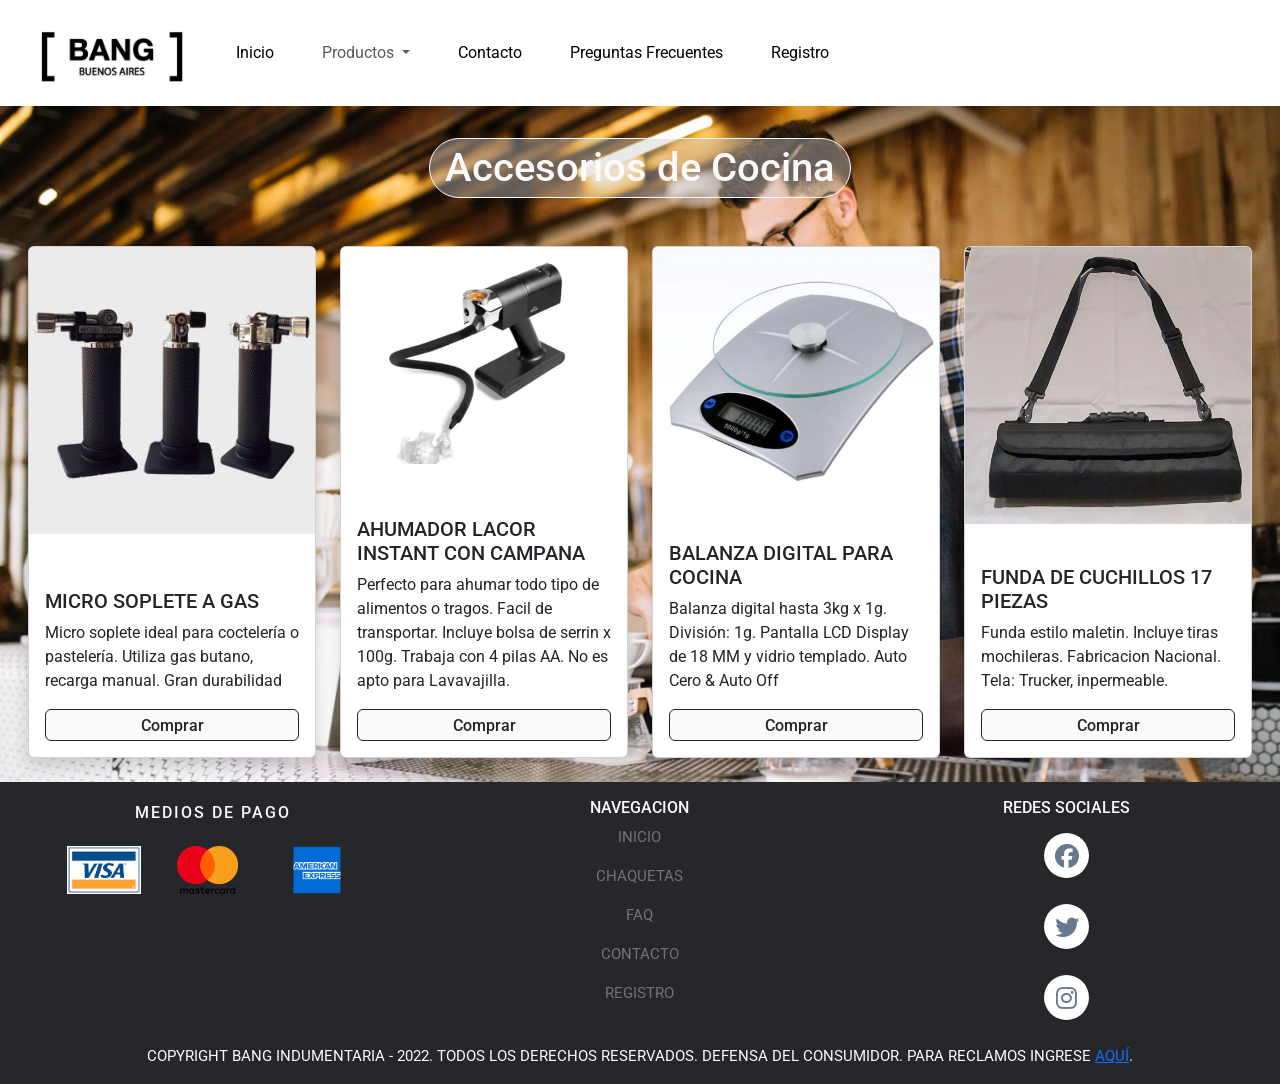
<file: paginas/accesorios.html>
<!DOCTYPE html>
<html lang="en">

<head>
    <meta charset="UTF-8">
    <meta http-equiv="X-UA-Compatible" content="IE=edge">
    <meta name="viewport" content="width=device-width, initial-scale=1.0">
    <meta name="keywords" content="Accesorios para cocina, accesorios de cocina, mejores accesorios de cocina, mejor precio accesorios de cocina, menor precio accesorios de cocina, mejor calidad de accesorios de cocina">
    <meta name="description" content="Bienvenido a la sección de accesorios de Bang Indumentaria, vas a poder encontrar los mejores accesorios al menor precio.">
    <title>Accesorios para la cocina - BANG INDUMENTARIA</title>
    <link href="https://cdn.jsdelivr.net/npm/bootstrap@5.3.0-alpha1/dist/css/bootstrap.min.css" rel="stylesheet"
        integrity="sha384-GLhlTQ8iRABdZLl6O3oVMWSktQOp6b7In1Zl3/Jr59b6EGGoI1aFkw7cmDA6j6gD" crossorigin="anonymous">
    <link rel="stylesheet" href="https://cdnjs.cloudflare.com/ajax/libs/font-awesome/6.2.1/css/all.min.css"
        integrity="sha512-MV7K8+y+gLIBoVD59lQIYicR65iaqukzvf/nwasF0nqhPay5w/9lJmVM2hMDcnK1OnMGCdVK+iQrJ7lzPJQd1w=="
        crossorigin="anonymous" referrerpolicy="no-referrer" />
    <link rel="stylesheet" href="../css/style.css">
</head>

<body>

    <!--Aca comineza el header-->
    <header>
        <nav class="navbar navbar-expand-lg bg-body-transparent ">
            <div class="container-fluid">
                <a class="navbar-brand" href="../index.html"><img src="../img/BANGBUENOSAIRES.png"
                        alt="Logo Bang Buenos Aires" width="200px "></a>
                <button class="navbar-toggler" type="button" data-bs-toggle="collapse"
                    data-bs-target="#navbarNavDropdown" aria-controls="navbarNavDropdown" aria-expanded="false"
                    aria-label="Toggle navigation">
                    <span class="navbar-toggler-icon"></span>
                </button>
                <div class="collapse navbar-collapse" id="navbarNavDropdown">
                    <ul class="navbar-nav">
                        <li class="nav-item">
                            <a class="nav-link active" aria-current="page" href="../index.html">Inicio</a>
                        </li>
                        <li class="nav-item dropdown">
                            <a class="nav-link dropdown-toggle" href="#" role="button" data-bs-toggle="dropdown"
                                aria-expanded="false">
                                Productos
                            </a>
                            <ul class="dropdown-menu">
                                <li><a class="dropdown-item" href="../paginas/chaquetas.html">Chaquetas</a></li>
                                <li><a class="dropdown-item" href="../paginas/delantales.html">Delantales</a></li>
                                <li><a class="dropdown-item" href="../paginas/accesorios.html">Accesorios</a></li>
                            </ul>
                        </li>
                        <li class="nav-item">
                            <a class="nav-link active" aria-current="page" href="../paginas/contacto.html">Contacto</a>
                        </li>
                        <li class="nav-item">
                            <a class="nav-link active" aria-current="page" href="../paginas/preguntas.html">Preguntas
                                Frecuentes</a>
                        </li>
                        <li class="nav-item">
                            <a class="nav-link active" aria-current="page" href="../paginas/registro.html">Registro</a>
                        </li>
                    </ul>
                </div>
            </div>
        </nav>
        <!-- Termina el header 😍-->
    </header>



    <main class="main-accesorios" id="main-accesorios">
        <!-- Comienza el main  -->
        <div class="container-fluid container-chaquetas">
            <h1>Accesorios de Cocina</h1>
            <!-- Aca tenemos la section de accesorios gastronomicos<h6 class="text-comprar">Comprar</h6>-->
            <div class="row row-chaquetas mt-5 mb-4 row-gap-3 ">
                
                <div class="col">
                    <div class="card text-start shadow rounded" style="width: 18rem; height: 32rem;">
                        <img src="../img/micro-soplete.jpg" class="card-img-top" alt="mini soplete gastronomico">
                        <div class="card-body">
                            <h5 class="card-title">MICRO SOPLETE A GAS</h5>
                            <p class="card-text">Micro soplete ideal para coctelería o pastelería. Utiliza gas butano, recarga manual. Gran durabilidad</p>
                            <a href="#" class="btn btn-dark"><h6 class="text-comprar">Comprar</h6></a>
                        </div>
                    </div>
                </div>
                <div class="col">
                    <div class="card text-start  shadow rounded" style="width: 18rem; height: 32rem;">
                        <img src="../img/ahumador.jpg" class="card-img-top" alt="ahumador gastronomico">
                        <div class="card-body">
                            <h5 class="card-title">AHUMADOR LACOR INSTANT CON CAMPANA </h5>
                            <p class="card-text">Perfecto para ahumar todo tipo de alimentos o tragos. Facil de transportar. Incluye bolsa de serrin x 100g. Trabaja con 4 pilas AA. No es apto para Lavavajilla.</p>
                            <a href="#" class="btn btn-dark"><h6 class="text-comprar">Comprar</h6></a>
                        </div>
                    </div>
                </div>
                <div class="col">
                    <div class="card text-start shadow rounded" style="width: 18rem; height: 32rem;">
                        <img src="../img/balanza.jpg" class="card-img-top" alt="balanza gastronomica">
                        <div class="card-body">
                            <h5 class="card-title">BALANZA DIGITAL PARA COCINA</h5>
                            <p class="card-text">Balanza digital hasta 3kg x 1g. División: 1g. Pantalla LCD Display de 18 MM y vidrio templado. Auto Cero & Auto Off</p>
                            <a href="#" class="btn btn-dark"><h6 class="text-comprar">Comprar</h6></a>
                        </div>
                    </div>
                </div>
                <div class="col">
                    <div class="card text-start shadow rounded" style="width: 18rem; height: 32rem;">
                        <img src="../img/porta-cuchillos.jpg" class="card-img-top" alt="porta cuchillos gastronomia">
                        <div class="card-body">
                            <h5 class="card-title">FUNDA DE CUCHILLOS 17 PIEZAS</h5>
                            <p class="card-text">Funda estilo maletin. Incluye tiras mochileras. Fabricacion Nacional. <br> Tela: Trucker, inpermeable.
                            </p>
                            <a href="#" class="btn btn-dark"><h6 class="text-comprar">Comprar</h6></a>
                        </div>
                    </div>
                </div>
        <!-- Aca termina el main-->
    </main>
    <footer class="site-footer">
        <!-- Inicia el footer -->         
        <div class="elementfooter-box"><!-- Medios de pago -->
            <div class="elementfooter1">
                <h6>MEDIOS DE PAGO</h6>
                <div class="iconbox">
                    <img src="../img/visa-logo.png" alt="visa-logo">
                    <img src="../img/mastercard-logo-7.png" alt="master-logo">
                    <img src="../img/logo-American-Express.png" alt="amex-logo">
                </div>
            </div>
                <!-- Navegacion por la pagina -->
            <div class="elementfooter2">
                <h6>NAVEGACION</h6>
                <ul class="footer-links">
                    <li><a href="../index.html">INICIO</a></li>
                    <li><a href="../paginas/chaquetas.html">CHAQUETAS</a></li>
                    <li><a href="../paginas/preguntas.html">FAQ</a></li>
                    <li><a href="../paginas/contacto.html">CONTACTO</a></li>
                    <li><a href="../paginas/registro.html">REGISTRO</a></li>
                </ul>
            </div>
                <!-- Redes sociales -->
            <div class="elementfooter3 elementfooter-socialmedia">
                <h6>REDES SOCIALES</h6>
                <ul class="footer-links">
                    <li><a class="social-icon facebook" href="https://www.facebook.com"><i class="fab fa-facebook"></i></a></li>
                    <li><a class="social-icon twitter" href="https://www.twitter.com"><i class="fab fa-twitter"></i></a></li>
                    <li><a class="social-icon instagram" href="https://www.instagram.com"><i class="fab fa-instagram"></i></a></li>
                </ul>
            </div>
        </div>
    </div>          
        <div class="copyright-box">
            <p class="copyright-text">COPYRIGHT BANG INDUMENTARIA - 2022. TODOS LOS DERECHOS RESERVADOS.
                DEFENSA DEL CONSUMIDOR. PARA RECLAMOS INGRESE
                <a href="https://autogestion.produccion.gob.ar/consumidores">AQUÍ</a>.
            </p>
        </div>
    </div>
</footer>

    <!--JAVASCRIPT DE BOOTSTRAP SIEMPRE ANTES DEL CIERRE DEL BODY-->
    <script src="https://cdn.jsdelivr.net/npm/bootstrap@5.3.0-alpha1/dist/js/bootstrap.bundle.min.js"
        integrity="sha384-w76AqPfDkMBDXo30jS1Sgez6pr3x5MlQ1ZAGC+nuZB+EYdgRZgiwxhTBTkF7CXvN"
        crossorigin="anonymous"></script>

</body>

</html>
</file>
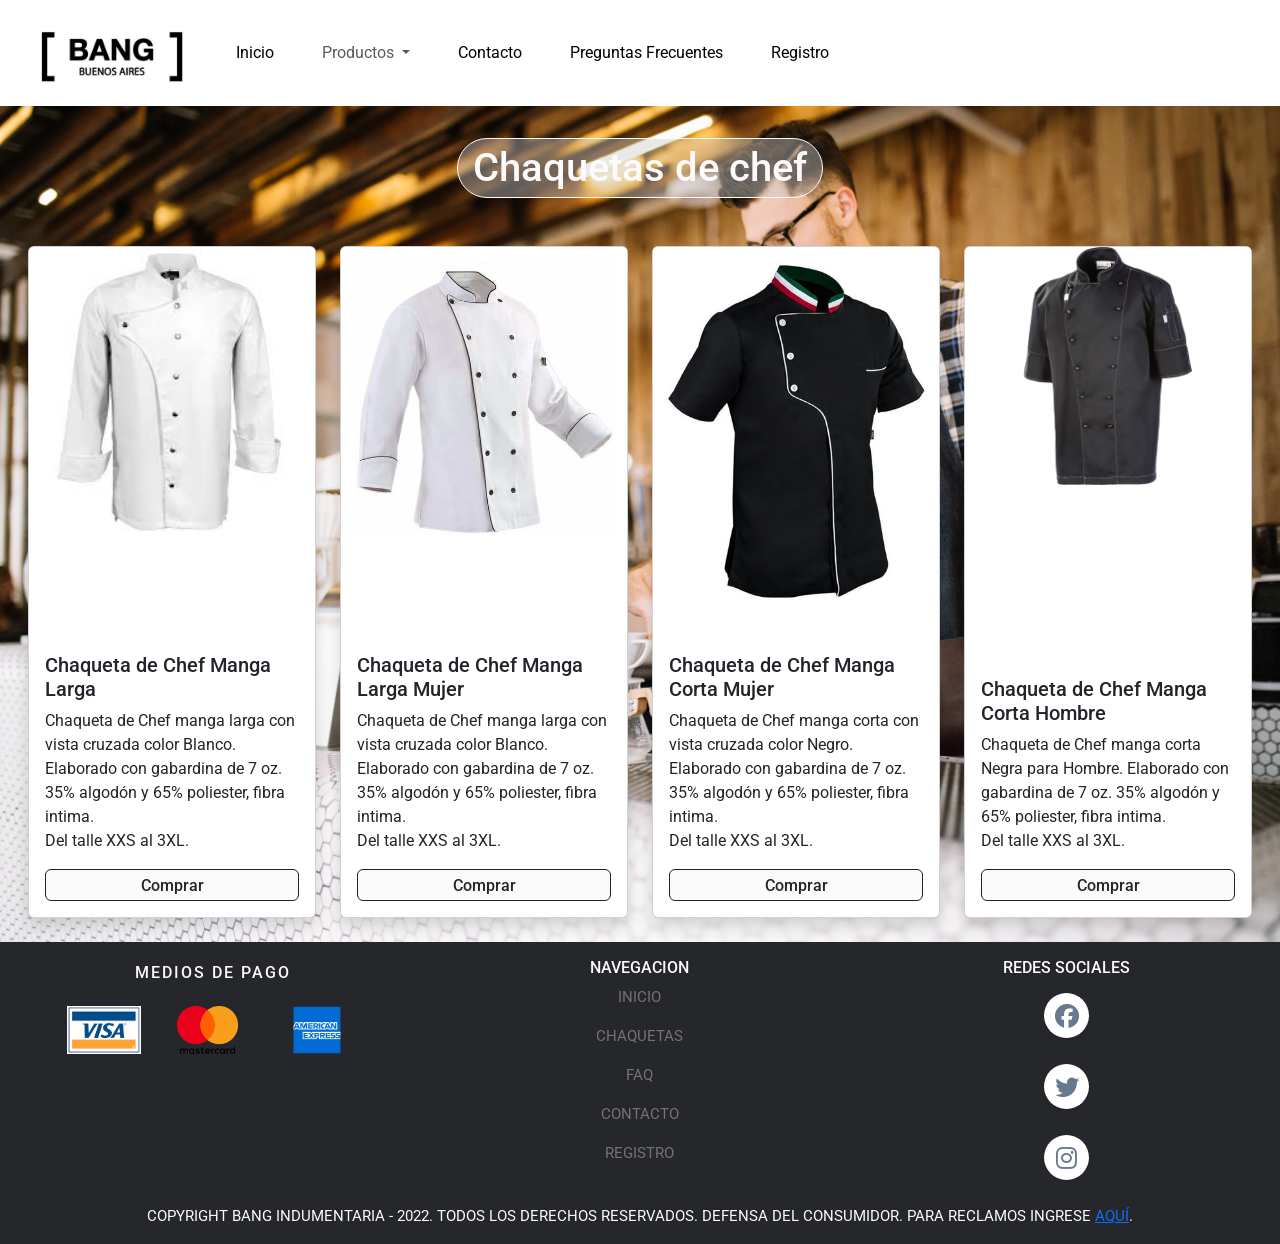
<file: paginas/chaquetas.html>
<!DOCTYPE html>
<html lang="en">

<head>
    <meta charset="UTF-8">
    <meta http-equiv="X-UA-Compatible" content="IE=edge">
    <meta name="viewport" content="width=device-width, initial-scale=1.0">    
    <meta name="keywords" content="Chaqueta de chef, gastronomia chaquetas,cocina chaqueta, chaqueta de chef profesional, chaquetas buen material">
    <meta name="description" content="Bienvenidos a la sección de chaquetas de chef de Bang indumentaria, podras encontrar las mejores chaquetas al mejor precio">
    <title>Chaquetas de chef - BANG INDUMENTARIA</title>
    <link href="https://cdn.jsdelivr.net/npm/bootstrap@5.3.0-alpha1/dist/css/bootstrap.min.css" rel="stylesheet"
        integrity="sha384-GLhlTQ8iRABdZLl6O3oVMWSktQOp6b7In1Zl3/Jr59b6EGGoI1aFkw7cmDA6j6gD" crossorigin="anonymous">
    <link rel="stylesheet" href="https://cdnjs.cloudflare.com/ajax/libs/font-awesome/6.2.1/css/all.min.css"
        integrity="sha512-MV7K8+y+gLIBoVD59lQIYicR65iaqukzvf/nwasF0nqhPay5w/9lJmVM2hMDcnK1OnMGCdVK+iQrJ7lzPJQd1w=="
        crossorigin="anonymous" referrerpolicy="no-referrer" />
    <link rel="stylesheet" href="../css/style.css">
</head>

<body>

    <!--Aca comineza el header-->
    <header>
        <nav class="navbar navbar-expand-lg bg-body-transparent ">
            <div class="container-fluid">
                <a class="navbar-brand" href="../index.html"><img src="../img/BANGBUENOSAIRES.png"
                        alt="Logo Bang Buenos Aires" width="200px "></a>
                <button class="navbar-toggler" type="button" data-bs-toggle="collapse"
                    data-bs-target="#navbarNavDropdown" aria-controls="navbarNavDropdown" aria-expanded="false"
                    aria-label="Toggle navigation">
                    <span class="navbar-toggler-icon"></span>
                </button>
                <div class="collapse navbar-collapse" id="navbarNavDropdown">
                    <ul class="navbar-nav">
                        <li class="nav-item">
                            <a class="nav-link active" aria-current="page" href="../index.html">Inicio</a>
                        </li>
                        <li class="nav-item dropdown">
                            <a class="nav-link dropdown-toggle" href="#" role="button" data-bs-toggle="dropdown"
                                aria-expanded="false">
                                Productos
                            </a>
                            <ul class="dropdown-menu">
                                <li><a class="dropdown-item" href="../paginas/chaquetas.html">Chaquetas</a></li>
                                <li><a class="dropdown-item" href="../paginas/delantales.html">Delantales</a></li>
                                <li><a class="dropdown-item" href="../paginas/accesorios.html">Accesorios</a></li>
                            </ul>
                        </li>
                        <li class="nav-item">
                            <a class="nav-link active" aria-current="page" href="../paginas/contacto.html">Contacto</a>
                        </li>
                        <li class="nav-item">
                            <a class="nav-link active" aria-current="page" href="../paginas/preguntas.html">Preguntas
                                Frecuentes</a>
                        </li>
                        <li class="nav-item">
                            <a class="nav-link active" aria-current="page" href="../paginas/registro.html">Registro</a>
                        </li>
                    </ul>
                </div>
            </div>
        </nav>
        <!-- Termina el header 😍-->
    </header>



    <main class="main-chaquetas" id="main-chaquetas">
        <!-- Comienza el main  -->
        <div class="container-fluid container-chaquetas">
            <h1>Chaquetas de chef</h1>
            <!-- Section de chaquetas de Chef-->
            <div class="row row-chaquetas mt-5 mb-4 row-gap-3 ">                
                <div class="col">
                    <div class="card text-start shadow rounded" style="width: 18rem;">
                        <img src="../img/chaquetablanca.jpg" class="card-img-top" alt="chaqueta gastronomica de chef blanca">
                        <div class="card-body">
                            <h5 class="card-title">Chaqueta de Chef Manga Larga</h5>
                            <p class="card-text">Chaqueta de Chef manga larga con vista cruzada color Blanco. Elaborado
                                con gabardina de 7 oz. 35% algodón y 65% poliester, fibra intima. <br>Del talle XXS al
                                3XL.</p>
                            <a href="#" class="btn btn-dark"><h6 class="text-comprar">Comprar</h6></a>
                        </div>
                    </div>
                </div>
                <div class="col">
                    <div class="card text-start  shadow rounded" style="width: 18rem;">
                        <img src="../img/chaquetademujerblanca.jpg" class="card-img-top" alt="chaqueta de mujer gastronomica blanca">
                        <div class="card-body">
                            <h5 class="card-title">Chaqueta de Chef Manga Larga Mujer</h5>
                            <p class="card-text">Chaqueta de Chef manga larga con vista cruzada color Blanco. Elaborado
                                con gabardina de 7 oz. 35% algodón y 65% poliester, fibra intima. <br>Del talle XXS al
                                3XL.</p>
                            <a href="#" class="btn btn-dark"><h6 class="text-comprar">Comprar</h6></a>
                        </div>
                    </div>
                </div>
                <div class="col">
                    <div class="card text-start shadow rounded" style="width: 18rem;">
                        <img src="../img/chaquetademujernegra.jpg" class="card-img-top" alt="chaqueta de mujer gastronomica negra">
                        <div class="card-body">
                            <h5 class="card-title">Chaqueta de Chef Manga Corta Mujer</h5>
                            <p class="card-text">Chaqueta de Chef manga corta con vista cruzada color Negro. Elaborado
                                con gabardina de 7 oz. 35% algodón y 65% poliester, fibra intima. <br>Del talle XXS al
                                3XL.</p>
                            <a href="#" class="btn btn-dark"><h6 class="text-comprar">Comprar</h6></a>
                        </div>
                    </div>
                </div>
                <div class="col">
                    <div class="card text-start shadow rounded" style="width: 18rem;">
                        <img src="../img/chaquetanegra.jpg" class="card-img-top" alt="chaqueta de chef gastronomica negra">
                        <div class="card-body">
                            <h5 class="card-title">Chaqueta de Chef Manga Corta Hombre</h5>
                            <p class="card-text">Chaqueta de Chef manga corta Negra para Hombre. Elaborado con gabardina
                                de 7 oz. 35% algodón y 65% poliester, fibra intima. <br>Del talle XXS al 3XL.
                            </p>
                            <a href="#" class="btn btn-dark"><h6 class="text-comprar">Comprar</h6></a>
                        </div>
                    </div>
                </div>
        <!-- Aca termina el main-->
    </main>
    <footer class="site-footer">
        <!-- Inicia el footer -->         
        <div class="elementfooter-box">
            <!-- Medios de pago -->
            <div class="elementfooter1">
                <h6>MEDIOS DE PAGO</h6>
                <div class="iconbox">
                    <img src="../img/visa-logo.png" alt="visa-logo">
                    <img src="../img/mastercard-logo-7.png" alt="master-logo">
                    <img src="../img/logo-American-Express.png" alt="amex-logo">
                </div>
            </div>
                <!-- Navegacion por la pagina -->
            <div class="elementfooter2">
                <h6>NAVEGACION</h6>
                <ul class="footer-links">
                    <li><a href="../index.html">INICIO</a></li>
                    <li><a href="../paginas/chaquetas.html">CHAQUETAS</a></li>
                    <li><a href="../paginas/preguntas.html">FAQ</a></li>
                    <li><a href="../paginas/contacto.html">CONTACTO</a></li>
                    <li><a href="../paginas/registro.html">REGISTRO</a></li>
                </ul>
            </div>
                <!-- Redes sociales -->
            <div class="elementfooter3 elementfooter-socialmedia">
                <h6>REDES SOCIALES</h6>
                <ul class="footer-links">
                    <li><a class="social-icon facebook" href="https://www.facebook.com"><i class="fab fa-facebook"></i></a></li>
                    <li><a class="social-icon twitter" href="https://www.twitter.com"><i class="fab fa-twitter"></i></a></li>
                    <li><a class="social-icon instagram" href="https://www.instagram.com"><i class="fab fa-instagram"></i></a></li>
                </ul>
            </div>
        </div>
    </div>          
        <div class="copyright-box">
            <p class="copyright-text">COPYRIGHT BANG INDUMENTARIA - 2022. TODOS LOS DERECHOS RESERVADOS.
                DEFENSA DEL CONSUMIDOR. PARA RECLAMOS INGRESE
                <a href="https://autogestion.produccion.gob.ar/consumidores">AQUÍ</a>.
            </p>
        </div>
    </div>
</footer>

    <!--JAVASCRIPT DE BOOTSTRAP SIEMPRE ANTES DEL CIERRE DEL BODY-->
    <script src="https://cdn.jsdelivr.net/npm/bootstrap@5.3.0-alpha1/dist/js/bootstrap.bundle.min.js"
        integrity="sha384-w76AqPfDkMBDXo30jS1Sgez6pr3x5MlQ1ZAGC+nuZB+EYdgRZgiwxhTBTkF7CXvN"
        crossorigin="anonymous"></script>

</body>

</html>
</file>
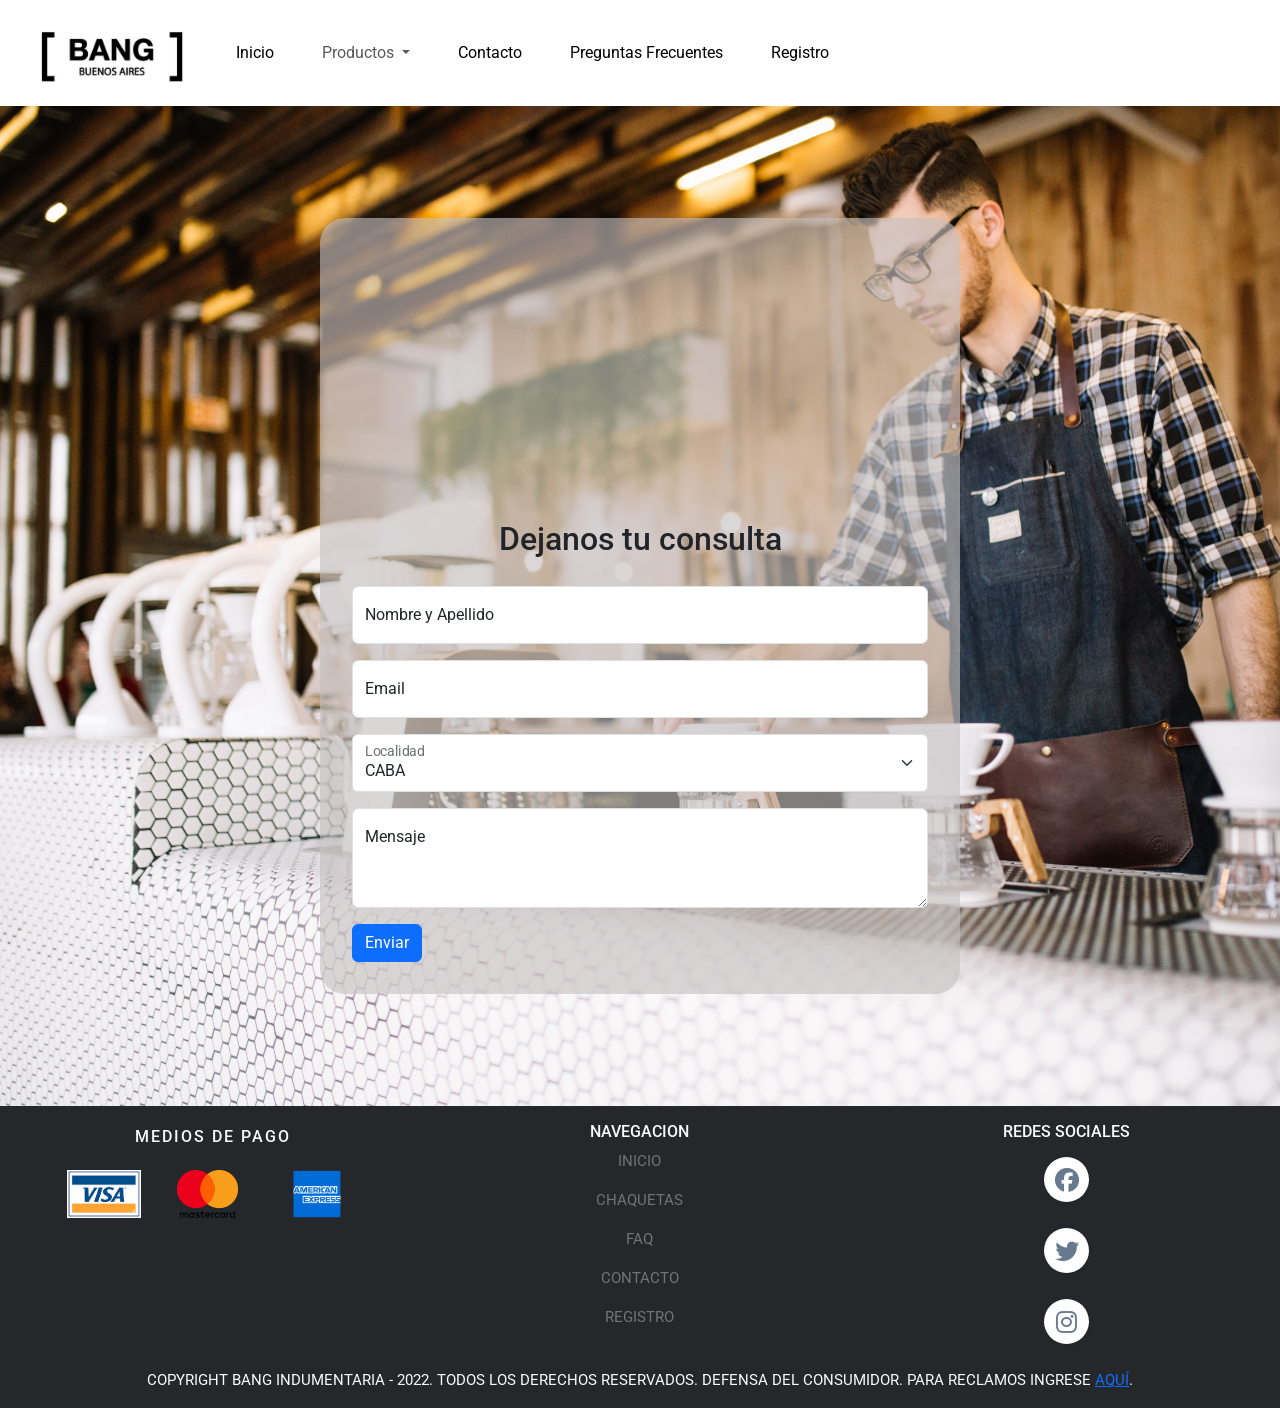
<file: paginas/contacto.html>
<!DOCTYPE html>
<html lang="en">

<head>
    <meta charset="UTF-8">
    <meta http-equiv="X-UA-Compatible" content="IE=edge">
    <meta name="viewport" content="width=device-width, initial-scale=1.0">
    <meta name="description" content="En esta página de nuestro sitio vas a poder dejar una consulta para que nos contactemos nuevamente con vos y puedas despejar tus dudas acerca de nuestros productos.">
    <meta name="keywords" content="contacto bang indumentaria, contactarme con bang indumentaria, hablar con bang indumentaria, hablar con un representante de bang indumentaria, contacto indumentaria gastronomica">
    <title>CONTACTO - BANG INDUMENTARIA</title>
    <link href="https://cdn.jsdelivr.net/npm/bootstrap@5.3.0-alpha1/dist/css/bootstrap.min.css" rel="stylesheet"
        integrity="sha384-GLhlTQ8iRABdZLl6O3oVMWSktQOp6b7In1Zl3/Jr59b6EGGoI1aFkw7cmDA6j6gD" crossorigin="anonymous">
    <link rel="stylesheet" href="https://cdnjs.cloudflare.com/ajax/libs/font-awesome/6.2.1/css/all.min.css"
        integrity="sha512-MV7K8+y+gLIBoVD59lQIYicR65iaqukzvf/nwasF0nqhPay5w/9lJmVM2hMDcnK1OnMGCdVK+iQrJ7lzPJQd1w=="
        crossorigin="anonymous" referrerpolicy="no-referrer" />
    <link rel="stylesheet" href="../css/style.css">

</head>

<body>
    <!--Aca comineza el header-->
    <header>
        <nav class="navbar navbar-expand-lg bg-body-transparent ">
            <div class="container-fluid">
                <a class="navbar-brand" href="../index.html"><img src="../img/BANGBUENOSAIRES.png"
                        alt="Logo Bang Buenos Aires" width="200px "></a>
                <button class="navbar-toggler" type="button" data-bs-toggle="collapse"
                    data-bs-target="#navbarNavDropdown" aria-controls="navbarNavDropdown" aria-expanded="false"
                    aria-label="Toggle navigation">
                    <span class="navbar-toggler-icon"></span>
                </button>
                <div class="collapse navbar-collapse" id="navbarNavDropdown">
                    <ul class="navbar-nav">
                        <li class="nav-item">
                            <a class="nav-link active" aria-current="page" href="../index.html">Inicio</a>
                        </li>
                        <li class="nav-item dropdown">
                            <a class="nav-link dropdown-toggle" href="#" role="button" data-bs-toggle="dropdown"
                                aria-expanded="false">
                                Productos
                            </a>
                            <ul class="dropdown-menu">
                                <li><a class="dropdown-item" href="../paginas/chaquetas.html">Chaquetas</a></li>
                                <li><a class="dropdown-item" href="../paginas/delantales.html">Delantales</a></li>
                                <li><a class="dropdown-item" href="../paginas/accesorios.html">Accesorios</a></li>
                            </ul>
                        </li>
                        <li class="nav-item">
                            <a class="nav-link active" aria-current="page" href="../paginas/contacto.html">Contacto</a>
                        </li>
                        <li class="nav-item">
                            <a class="nav-link active" aria-current="page" href="../paginas/preguntas.html">Preguntas
                                Frecuentes</a>
                        </li>
                        <li class="nav-item">
                            <a class="nav-link active" aria-current="page" href="../paginas/registro.html">Registro</a>
                        </li>
                    </ul>
                </div>
            </div>
        </nav>
        <!-- Termina el header 😍-->
    </header>
    <main class="main-contacto">
        <div class="row-contacto ">
            <!-- Mapa de como llegar -->
            <iframe
                src="https://www.google.com/maps/embed?pb=!1m18!1m12!1m3!1d3286.125106407959!2d-58.46157288747891!3d-34.55038765457309!2m3!1f0!2f0!3f0!3m2!1i1024!2i768!4f13.1!3m3!1m2!1s0x95bcb4289985a15d%3A0x9746ec90eef716af!2s3%20de%20Febrero%203005%2C%20C1429BFE%20CABA!5e0!3m2!1ses!2sar!4v1668662039897!5m2!1ses!2sar"
                width="400" height="250" style="border:0;" allowfullscreen="" loading="lazy"
                referrerpolicy="no-referrer-when-downgrade"></iframe>
                <h2 ">Dejanos tu consulta</h2>
                <!-- Formulario de consulta -->
            <div id="fcf-form">                
                <div class=" form-floating mb-3 mb-3">
                    <input type="name" class="form-control" id="floatingname" placeholder="Nombre y Apellido">
                    <label for="floatingPassword">Nombre y Apellido</label>
                </div>
                <div class="form-floating mb-3">
                <input type="email" class="form-control " id="floatingEmail" placeholder="Email">
                <label for="floatingPassword">Email</label>
                </div>
            <div class="form-floating mb-3">
                <select class="form-select" id="floatingSelect" aria-label="Floating label select example">
                    <option selected>CABA</option>
                    <option value="1">Zona Norte</option>
                    <option value="2">Zona Oeste</option>
                    <option value="3">Zona Sur</option>
                    <option value="4">Mar del Plata</option>
                    <option value="5">Otra Provincia</option>                                
                </select>
                <label for="floatingSelect">Localidad</label>
            </div>
            <div class="form-floating mb-3">
                <textarea class="form-control" placeholder="Leave a comment here" id="floatingTextarea2"
                    style="height: 100px"></textarea>
                <label for="floatingTextarea2">Mensaje</label>
            </div>
            <button type="submit" class="btn btn-primary ">Enviar</button>
        </div>
        </div>
    </main>
    <footer class="site-footer">
        <!-- Inicia el footer -->         
        <div class="elementfooter-box">
            <!-- Medios de pago -->
            <div class="elementfooter1">
                <h6>MEDIOS DE PAGO</h6>
                <div class="iconbox">
                    <img src="../img/visa-logo.png" alt="visa-logo">
                    <img src="../img/mastercard-logo-7.png" alt="master-logo">
                    <img src="../img/logo-American-Express.png" alt="amex-logo">
                </div>
            </div>
                <!-- Navegacion por la pagina -->
            <div class="elementfooter2">
                <h6>NAVEGACION</h6>
                <ul class="footer-links">
                    <li><a href="../index.html">INICIO</a></li>
                    <li><a href="../paginas/chaquetas.html">CHAQUETAS</a></li>
                    <li><a href="../paginas/preguntas.html">FAQ</a></li>
                    <li><a href="../paginas/contacto.html">CONTACTO</a></li>
                    <li><a href="../paginas/registro.html">REGISTRO</a></li>
                </ul>
            </div>
                <!-- Redes sociales -->
            <div class="elementfooter3 elementfooter-socialmedia">
                <h6>REDES SOCIALES</h6>
                <ul class="footer-links">
                    <li><a class="social-icon facebook" href="https://www.facebook.com"><i class="fab fa-facebook"></i></a></li>
                    <li><a class="social-icon twitter" href="https://www.twitter.com"><i class="fab fa-twitter"></i></a></li>
                    <li><a class="social-icon instagram" href="https://www.instagram.com"><i class="fab fa-instagram"></i></a></li>
                </ul>
            </div>
        </div>
    </div>          
        <div class="copyright-box">
            <p class="copyright-text">COPYRIGHT BANG INDUMENTARIA - 2022. TODOS LOS DERECHOS RESERVADOS.
                DEFENSA DEL CONSUMIDOR. PARA RECLAMOS INGRESE
                <a href="https://autogestion.produccion.gob.ar/consumidores">AQUÍ</a>.
            </p>
        </div>
    </div>
</footer>

    <!--JAVASCRIPT DE BOOTSTRAP SIEMPRE ANTES DEL CIERRE DEL BODY-->
    <script src="https://cdn.jsdelivr.net/npm/bootstrap@5.3.0-alpha1/dist/js/bootstrap.bundle.min.js"
        integrity="sha384-w76AqPfDkMBDXo30jS1Sgez6pr3x5MlQ1ZAGC+nuZB+EYdgRZgiwxhTBTkF7CXvN"
        crossorigin="anonymous"></script>

</body>

</html>
</file>
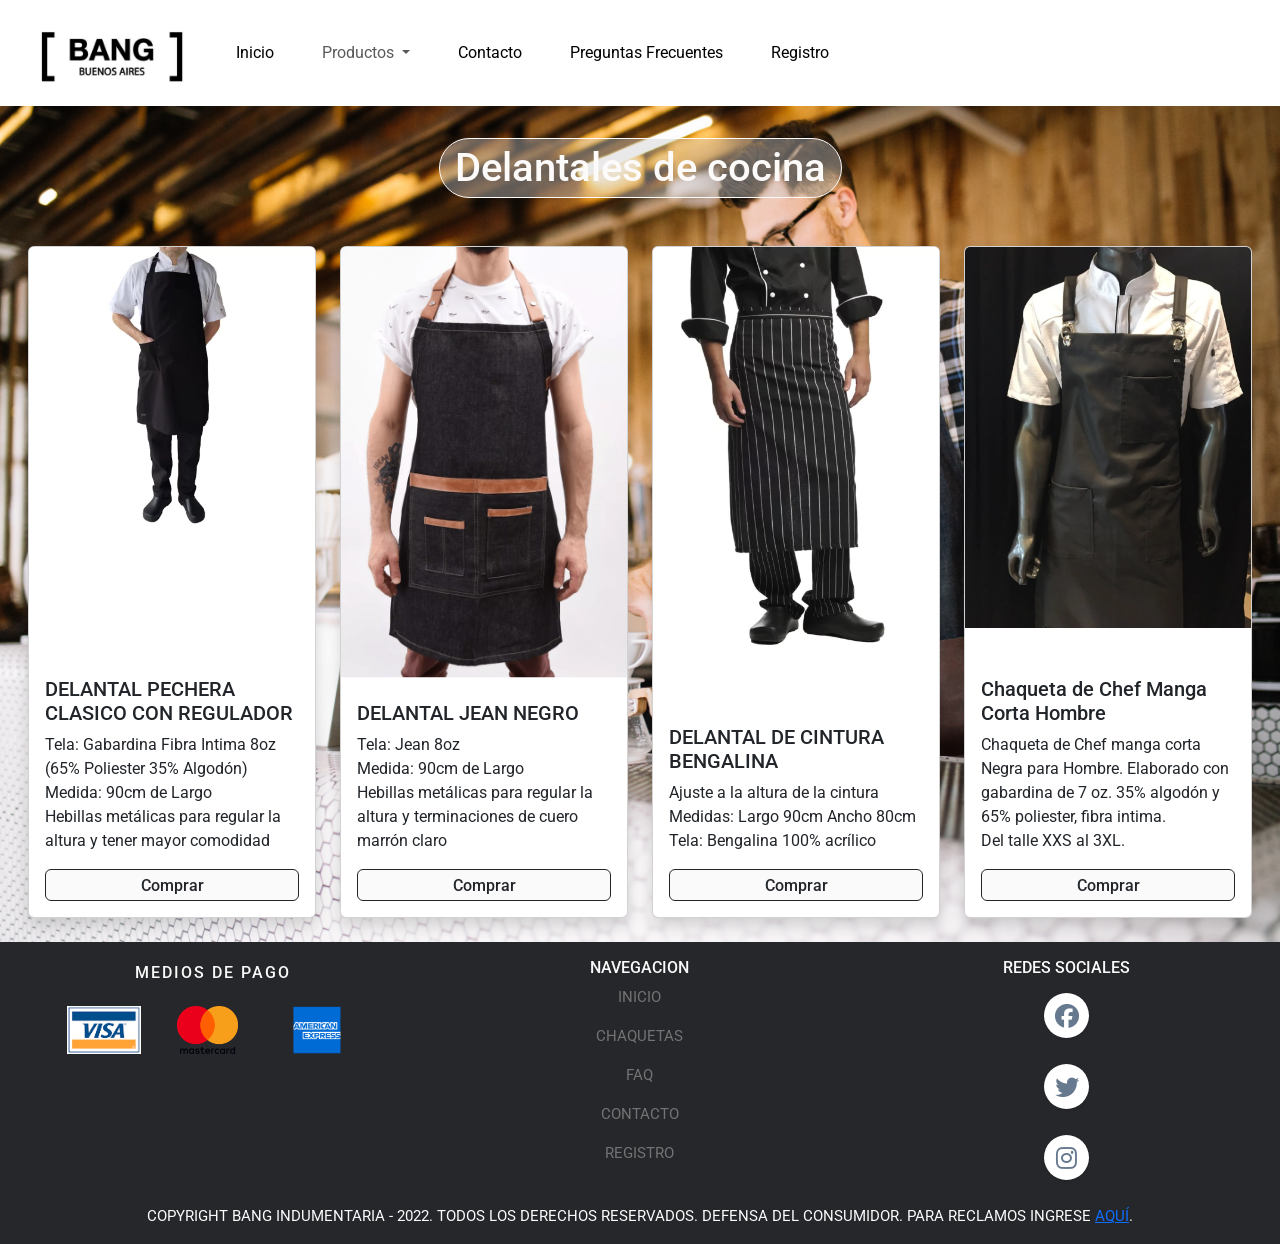
<file: paginas/delantales.html>
<!DOCTYPE html>
<html lang="en">

<head>
    <meta charset="UTF-8">
    <meta http-equiv="X-UA-Compatible" content="IE=edge">
    <meta name="viewport" content="width=device-width, initial-scale=1.0">
    <meta name="keywords" content="delantales de cocina, gastronomia delantales, delantal para cocinar, cocina delantales">
    <meta name="description" content="Bienvenido a la sección de delantales de Bang Indumentaria, podes encontrar los mejores diseños al mejor precio">
    <title>Delantales de Cocina - BANG INDUMENTARIA</title>
    <link href="https://cdn.jsdelivr.net/npm/bootstrap@5.3.0-alpha1/dist/css/bootstrap.min.css" rel="stylesheet"
        integrity="sha384-GLhlTQ8iRABdZLl6O3oVMWSktQOp6b7In1Zl3/Jr59b6EGGoI1aFkw7cmDA6j6gD" crossorigin="anonymous">
    <link rel="stylesheet" href="https://cdnjs.cloudflare.com/ajax/libs/font-awesome/6.2.1/css/all.min.css"
        integrity="sha512-MV7K8+y+gLIBoVD59lQIYicR65iaqukzvf/nwasF0nqhPay5w/9lJmVM2hMDcnK1OnMGCdVK+iQrJ7lzPJQd1w=="
        crossorigin="anonymous" referrerpolicy="no-referrer" />
    <link rel="stylesheet" href="../css/style.css">
</head>

<body>

    <!--Aca comineza el header-->
    <header>
        <nav class="navbar navbar-expand-lg bg-body-transparent ">
            <div class="container-fluid">
                <a class="navbar-brand" href="../index.html"><img src="../img/BANGBUENOSAIRES.png"
                        alt="Logo Bang Buenos Aires" width="200px "></a>
                <button class="navbar-toggler" type="button" data-bs-toggle="collapse"
                    data-bs-target="#navbarNavDropdown" aria-controls="navbarNavDropdown" aria-expanded="false"
                    aria-label="Toggle navigation">
                    <span class="navbar-toggler-icon"></span>
                </button>
                <div class="collapse navbar-collapse" id="navbarNavDropdown">
                    <ul class="navbar-nav">
                        <li class="nav-item">
                            <a class="nav-link active" aria-current="page" href="../index.html">Inicio</a>
                        </li>
                        <li class="nav-item dropdown">
                            <a class="nav-link dropdown-toggle" href="#" role="button" data-bs-toggle="dropdown"
                                aria-expanded="false">
                                Productos
                            </a>
                            <ul class="dropdown-menu">
                                <li><a class="dropdown-item" href="../paginas/chaquetas.html">Chaquetas</a></li>
                                <li><a class="dropdown-item" href="../paginas/delantales.html">Delantales</a></li>
                                <li><a class="dropdown-item" href="../paginas/chaquetas.html">Accesorios</a></li>
                            </ul>
                        </li>
                        <li class="nav-item">
                            <a class="nav-link active" aria-current="page" href="../paginas/contacto.html">Contacto</a>
                        </li>
                        <li class="nav-item">
                            <a class="nav-link active" aria-current="page" href="../paginas/preguntas.html">Preguntas
                                Frecuentes</a>
                        </li>
                        <li class="nav-item">
                            <a class="nav-link active" aria-current="page" href="../paginas/registro.html">Registro</a>
                        </li>
                    </ul>
                </div>
            </div>
        </nav>
        <!-- Termina el header 😍-->
    </header>


    <!-- Comienza el main  -->
    <main class="main-delantales" id="main-delantales">
        
        <div class="container-fluid container-chaquetas">
            <h1>Delantales de cocina</h1>
            <!-- Esta es la seccion de las cards de delantales de cocina -->
            <div class="row row-chaquetas mt-5 mb-4 row-gap-3 ">
                
                <div class="col">
                    <div class="card text-start shadow rounded" style="width: 18rem;">
                        <img src="../img/delantal-negro-liso.jpg" class="card-img-top" alt="delantal gastronomico negro liso">
                        <div class="card-body">
                            <h5 class="card-title">DELANTAL PECHERA CLASICO CON REGULADOR</h5>
                            <p class="card-text">Tela: Gabardina Fibra Intima 8oz (65% Poliester 35% Algodón) <br> Medida: 90cm de Largo <br> Hebillas metálicas para regular la altura y tener mayor comodidad</p>
                            <a href="#" class="btn btn-dark"><h6 class="text-comprar">Comprar</h6></a>
                        </div>
                    </div>
                </div>
                <div class="col">
                    <div class="card text-start  shadow rounded" style="width: 18rem;">
                        <img src="../img/delantal_jean_negro.png.crdownload" class="card-img-top" alt="delantal gastronomico jean negro">
                        <div class="card-body">
                            <h5 class="card-title">DELANTAL JEAN NEGRO </h5>
                            <p class="card-text">Tela: Jean 8oz <br> Medida: 90cm de Largo <br> Hebillas metálicas para regular la altura y terminaciones de cuero marrón claro</p>
                            <a href="#" class="btn btn-dark"><h6 class="text-comprar">Comprar</h6></a>
                        </div>
                    </div>
                </div>
                <div class="col">
                    <div class="card text-start shadow rounded" style="width: 18rem;">
                        <img src="../img/delantal-bengalina-rayado.jpg" class="card-img-top" alt="delantal gastronomico de bengalina rayado">
                        <div class="card-body">
                            <h5 class="card-title">DELANTAL DE CINTURA BENGALINA</h5>
                            <p class="card-text"> Ajuste a la altura de la cintura <br> Medidas: Largo 90cm Ancho 80cm <br>Tela: Bengalina 100% acrílico</p>
                            <a href="#" class="btn btn-dark"><h6 class="text-comprar">Comprar</h6></a>
                        </div>
                    </div>
                </div>
                <div class="col">
                    <div class="card text-start shadow rounded" style="width: 18rem;">
                        <img src="../img/delantal-negro-cuero.jpg" class="card-img-top" alt="...">
                        <div class="card-body">
                            <h5 class="card-title">Chaqueta de Chef Manga Corta Hombre</h5>
                            <p class="card-text">Chaqueta de Chef manga corta Negra para Hombre. Elaborado con gabardina
                                de 7 oz. 35% algodón y 65% poliester, fibra intima. <br>Del talle XXS al 3XL.
                            </p>
                            <a href="#" class="btn btn-dark"><h6 class="text-comprar">Comprar</h6></a>
                        </div>
                    </div>
                </div>
        <!-- Aca termina el main-->
    </main>
    <footer class="site-footer">
        <!-- Inicia el footer -->         
        <div class="elementfooter-box">
            <!-- Medios de pago -->
            <div class="elementfooter1">
                <h6>MEDIOS DE PAGO</h6>
                <div class="iconbox">
                    <img src="../img/visa-logo.png" alt="visa-logo">
                    <img src="../img/mastercard-logo-7.png" alt="master-logo">
                    <img src="../img/logo-American-Express.png" alt="amex-logo">
                </div>
            </div>
                <!-- Navegacion por la pagina -->
            <div class="elementfooter2">
                <h6>NAVEGACION</h6>
                <ul class="footer-links">
                    <li><a href="../index.html">INICIO</a></li>
                    <li><a href="../paginas/chaquetas.html">CHAQUETAS</a></li>
                    <li><a href="../paginas/preguntas.html">FAQ</a></li>
                    <li><a href="../paginas/contacto.html">CONTACTO</a></li>
                    <li><a href="../paginas/registro.html">REGISTRO</a></li>
                </ul>
            </div>
                <!-- Redes sociales -->
            <div class="elementfooter3 elementfooter-socialmedia">
                <h6>REDES SOCIALES</h6>
                <ul class="footer-links">
                    <li><a class="social-icon facebook" href="https://www.facebook.com"><i class="fab fa-facebook"></i></a></li>
                    <li><a class="social-icon twitter" href="https://www.twitter.com"><i class="fab fa-twitter"></i></a></li>
                    <li><a class="social-icon instagram" href="https://www.instagram.com"><i class="fab fa-instagram"></i></a></li>
                </ul>
            </div>
        </div>
    </div>          
        <div class="copyright-box">
            <p class="copyright-text">COPYRIGHT BANG INDUMENTARIA - 2022. TODOS LOS DERECHOS RESERVADOS.
                DEFENSA DEL CONSUMIDOR. PARA RECLAMOS INGRESE
                <a href="https://autogestion.produccion.gob.ar/consumidores">AQUÍ</a>.
            </p>
        </div>
    </div>
</footer>

    <!--JAVASCRIPT DE BOOTSTRAP SIEMPRE ANTES DEL CIERRE DEL BODY-->
    <script src="https://cdn.jsdelivr.net/npm/bootstrap@5.3.0-alpha1/dist/js/bootstrap.bundle.min.js"
        integrity="sha384-w76AqPfDkMBDXo30jS1Sgez6pr3x5MlQ1ZAGC+nuZB+EYdgRZgiwxhTBTkF7CXvN"
        crossorigin="anonymous"></script>

</body>

</html>
</file>
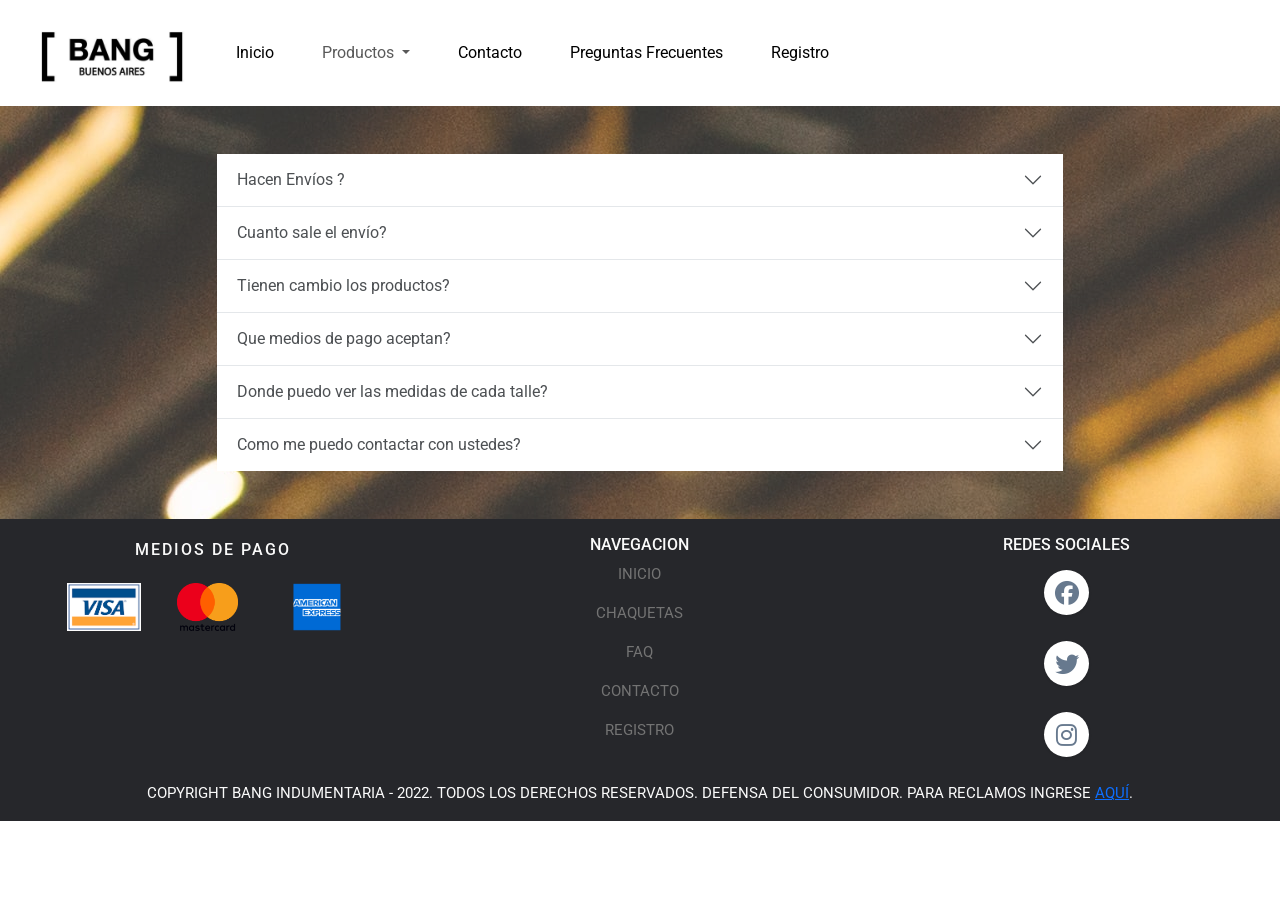
<file: paginas/preguntas.html>
<!DOCTYPE html>
<html lang="en">

<head>
    <meta charset="UTF-8">
    <meta http-equiv="X-UA-Compatible" content="IE=edge">
    <meta name="viewport" content="width=device-width, initial-scale=1.0">
    <title>DELANTALES - BANG INDUMENTARIA</title>
    <link href="https://cdn.jsdelivr.net/npm/bootstrap@5.3.0-alpha1/dist/css/bootstrap.min.css" rel="stylesheet"
        integrity="sha384-GLhlTQ8iRABdZLl6O3oVMWSktQOp6b7In1Zl3/Jr59b6EGGoI1aFkw7cmDA6j6gD" crossorigin="anonymous">
    <link rel="stylesheet" href="https://cdnjs.cloudflare.com/ajax/libs/font-awesome/6.2.1/css/all.min.css"
        integrity="sha512-MV7K8+y+gLIBoVD59lQIYicR65iaqukzvf/nwasF0nqhPay5w/9lJmVM2hMDcnK1OnMGCdVK+iQrJ7lzPJQd1w=="
        crossorigin="anonymous" referrerpolicy="no-referrer" />
    <link rel="stylesheet" href="../css/style.css">

</head>

<body>
    <!--Aca comineza el header-->
    <header>
        <nav class="navbar navbar-expand-lg bg-body-transparent ">
            <div class="container-fluid">
                <a class="navbar-brand" href="../index.html"><img src="../img/BANGBUENOSAIRES.png"
                        alt="Logo Bang Buenos Aires" width="200px "></a>
                <button class="navbar-toggler" type="button" data-bs-toggle="collapse"
                    data-bs-target="#navbarNavDropdown" aria-controls="navbarNavDropdown" aria-expanded="false"
                    aria-label="Toggle navigation">
                    <span class="navbar-toggler-icon"></span>
                </button>
                <div class="collapse navbar-collapse" id="navbarNavDropdown">
                    <ul class="navbar-nav">
                        <li class="nav-item">
                            <a class="nav-link active" aria-current="page" href="../index.html">Inicio</a>
                        </li>
                        <li class="nav-item dropdown">
                            <a class="nav-link dropdown-toggle" href="#" role="button" data-bs-toggle="dropdown"
                                aria-expanded="false">
                                Productos
                            </a>
                            <ul class="dropdown-menu">
                                <li><a class="dropdown-item" href="../paginas/chaquetas.html">Chaquetas</a></li>
                                <li><a class="dropdown-item" href="../paginas/delantales.html">Delantales</a></li>
                                <li><a class="dropdown-item" href="../paginas/accesorios.html">Accesorios</a></li>
                            </ul>
                        </li>
                        <li class="nav-item">
                            <a class="nav-link active" aria-current="page" href="../paginas/contacto.html">Contacto</a>
                        </li>
                        <li class="nav-item">
                            <a class="nav-link active" aria-current="page" href="../paginas/preguntas.html">Preguntas
                                Frecuentes</a>
                        </li>
                        <li class="nav-item">
                            <a class="nav-link active" aria-current="page" href="../paginas/registro.html">Registro</a>
                        </li>
                    </ul>
                </div>
            </div>
        </nav>
        <!-- Termina el header 😍-->
    </header>
    <!-- Comienza el main -->
    <main class="main-preguntas" id="main-preguntas">
        <section class="container-fluid">
            <!-- Parte de preguntas frecuentes con accordion de respuestas -->
            <div class="accordion accordion-flush p-5 mx-auto w-75" id="accordion">
                <div class="accordion-item">
                    <h2 class="accordion-header" id="flush-headingOne">
                        <button class="accordion-button collapsed" type="button" data-bs-toggle="collapse"
                            data-bs-target="#flush-collapseOne" aria-expanded="false" aria-controls="flush-collapseOne">
                            Hacen Envíos ?
                        </button>
                    </h2>
                    <div id="flush-collapseOne" class="accordion-collapse collapse" aria-labelledby="flush-headingOne"
                        data-bs-parent="#accordion">
                        <div class="accordion-body">Si, hacemos envíos a todo el país.</div>
                    </div>
                </div>
                <div class="accordion-item">
                    <h2 class="accordion-header" id="flush-headingTwo">
                        <button class="accordion-button collapsed" type="button" data-bs-toggle="collapse"
                            data-bs-target="#flush-collapseTwo" aria-expanded="false" aria-controls="flush-collapseTwo">
                            Cuanto sale el envío?
                        </button>
                    </h2>
                    <div id="flush-collapseTwo" class="accordion-collapse collapse" aria-labelledby="flush-headingTwo"
                        data-bs-parent="#accordion">
                        <div class="accordion-body">Las compras a partir de $15.000 tienen envío gratis a todo el país.
                            Si no depende de la localidad.</div>
                    </div>
                </div>
                <div class="accordion-item">
                    <h2 class="accordion-header" id="flush-headingThree">
                        <button class="accordion-button collapsed" type="button" data-bs-toggle="collapse"
                            data-bs-target="#flush-collapseThree" aria-expanded="false"
                            aria-controls="flush-collapseThree">
                            Tienen cambio los productos?
                        </button>
                    </h2>
                    <div id="flush-collapseThree" class="accordion-collapse collapse"
                        aria-labelledby="flush-headingThree" data-bs-parent="#accordion">
                        <div class="accordion-body">Si, los productos tienen cambio. Disponers de 15 días para cambiar
                            tu producto. Pasada esa fecha ya no podrias realizar el cambio.</div>
                    </div>
                </div>
                <div class="accordion-item">
                    <h2 class="accordion-header" id="flush-headingFour">
                        <button class="accordion-button collapsed" type="button" data-bs-toggle="collapse"
                            data-bs-target="#flush-collapseFour" aria-expanded="false"
                            aria-controls="flush-collapseFour">
                            Que medios de pago aceptan?
                        </button>
                    </h2>
                    <div id="flush-collapseFour" class="accordion-collapse collapse" aria-labelledby="flush-headingFour"
                        data-bs-parent="#accordion">
                        <div class="accordion-body">Aceptamos tarjeta de crédito y débito, transferencia bancaria,
                            dinero en tu cuenta de mercado pago o efectivo a través de depósito bancario o cupon de
                            Rapipago o Pago Fácil. Las ordenes impagas se mantienen abiertas por 3 días, pasado ese
                            plazo se cancelan y los productos vuelven a estar a la venta. Recordá que si abonas por
                            transferencia debés enviar el comprobante con número de orden de compra al mail para que
                            podamos acreditar el pago.</div>
                    </div>
                </div>
                <div class="accordion-item">
                    <h2 class="accordion-header" id="flush-headingFive">
                        <button class="accordion-button collapsed" type="button" data-bs-toggle="collapse"
                            data-bs-target="#flush-collapseFive" aria-expanded="false"
                            aria-controls="flush-collapseFive">
                            Donde puedo ver las medidas de cada talle?
                        </button>
                    </h2>
                    <div id="flush-collapseFive" class="accordion-collapse collapse" aria-labelledby="flush-headingFive"
                        data-bs-parent="#accordion">
                        <div class="accordion-body">Podés ver nuestra tabla de talles <a href="#">ACÁ</a> </div>
                    </div>
                </div>
                <div class="accordion-item">
                    <h2 class="accordion-header" id="flush-headingSix">
                        <button class="accordion-button collapsed" type="button" data-bs-toggle="collapse"
                            data-bs-target="#flush-collapseSix" aria-expanded="false" aria-controls="flush-collapseSix">
                            Como me puedo contactar con ustedes?
                        </button>
                    </h2>
                    <div id="flush-collapseSix" class="accordion-collapse collapse" aria-labelledby="flush-headingSix"
                        data-bs-parent="#accordion">
                        <div class="accordion-body">Podés escribirnos por mail a bang@gmail.com y también nos encontras
                            en <a href="www.instagram.com">Instagram</a>. <br>Para consultas sobre pedidos realizados
                            tenes que escrirnos al mail <strong>con tu numero de orden de compra</strong></div>
                    </div>
                </div>
            </div>
        </section>
        <!-- Aca termina el main-->
    </main>
    <footer class="site-footer">
        <!-- Inicia el footer -->         
        <div class="elementfooter-box">
            <!-- Medios de pago -->
            <div class="elementfooter1">
                <h6>MEDIOS DE PAGO</h6>
                <div class="iconbox">
                    <img src="../img/visa-logo.png" alt="visa-logo">
                    <img src="../img/mastercard-logo-7.png" alt="master-logo">
                    <img src="../img/logo-American-Express.png" alt="amex-logo">
                </div>
            </div>
                <!-- Navegacion por la pagina -->
            <div class="elementfooter2">
                <h6>NAVEGACION</h6>
                <ul class="footer-links">
                    <li><a href="../index.html">INICIO</a></li>
                    <li><a href="../paginas/chaquetas.html">CHAQUETAS</a></li>
                    <li><a href="../paginas/preguntas.html">FAQ</a></li>
                    <li><a href="../paginas/contacto.html">CONTACTO</a></li>
                    <li><a href="../paginas/registro.html">REGISTRO</a></li>
                </ul>
            </div>
                <!-- Redes sociales -->
            <div class="elementfooter3 elementfooter-socialmedia">
                <h6>REDES SOCIALES</h6>
                <ul class="footer-links">
                    <li><a class="social-icon facebook" href="https://www.facebook.com"><i class="fab fa-facebook"></i></a></li>
                    <li><a class="social-icon twitter" href="https://www.twitter.com"><i class="fab fa-twitter"></i></a></li>
                    <li><a class="social-icon instagram" href="https://www.instagram.com"><i class="fab fa-instagram"></i></a></li>
                </ul>
            </div>
        </div>
    </div>          
        <div class="copyright-box">
            <p class="copyright-text">COPYRIGHT BANG INDUMENTARIA - 2022. TODOS LOS DERECHOS RESERVADOS.
                DEFENSA DEL CONSUMIDOR. PARA RECLAMOS INGRESE
                <a href="https://autogestion.produccion.gob.ar/consumidores">AQUÍ</a>.
            </p>
        </div>
    </div>
</footer>

    <!--JAVASCRIPT DE BOOTSTRAP SIEMPRE ANTES DEL CIERRE DEL BODY-->
    <script src="https://cdn.jsdelivr.net/npm/bootstrap@5.3.0-alpha1/dist/js/bootstrap.bundle.min.js"
        integrity="sha384-w76AqPfDkMBDXo30jS1Sgez6pr3x5MlQ1ZAGC+nuZB+EYdgRZgiwxhTBTkF7CXvN"
        crossorigin="anonymous"></script>

</body>

</html>
</file>
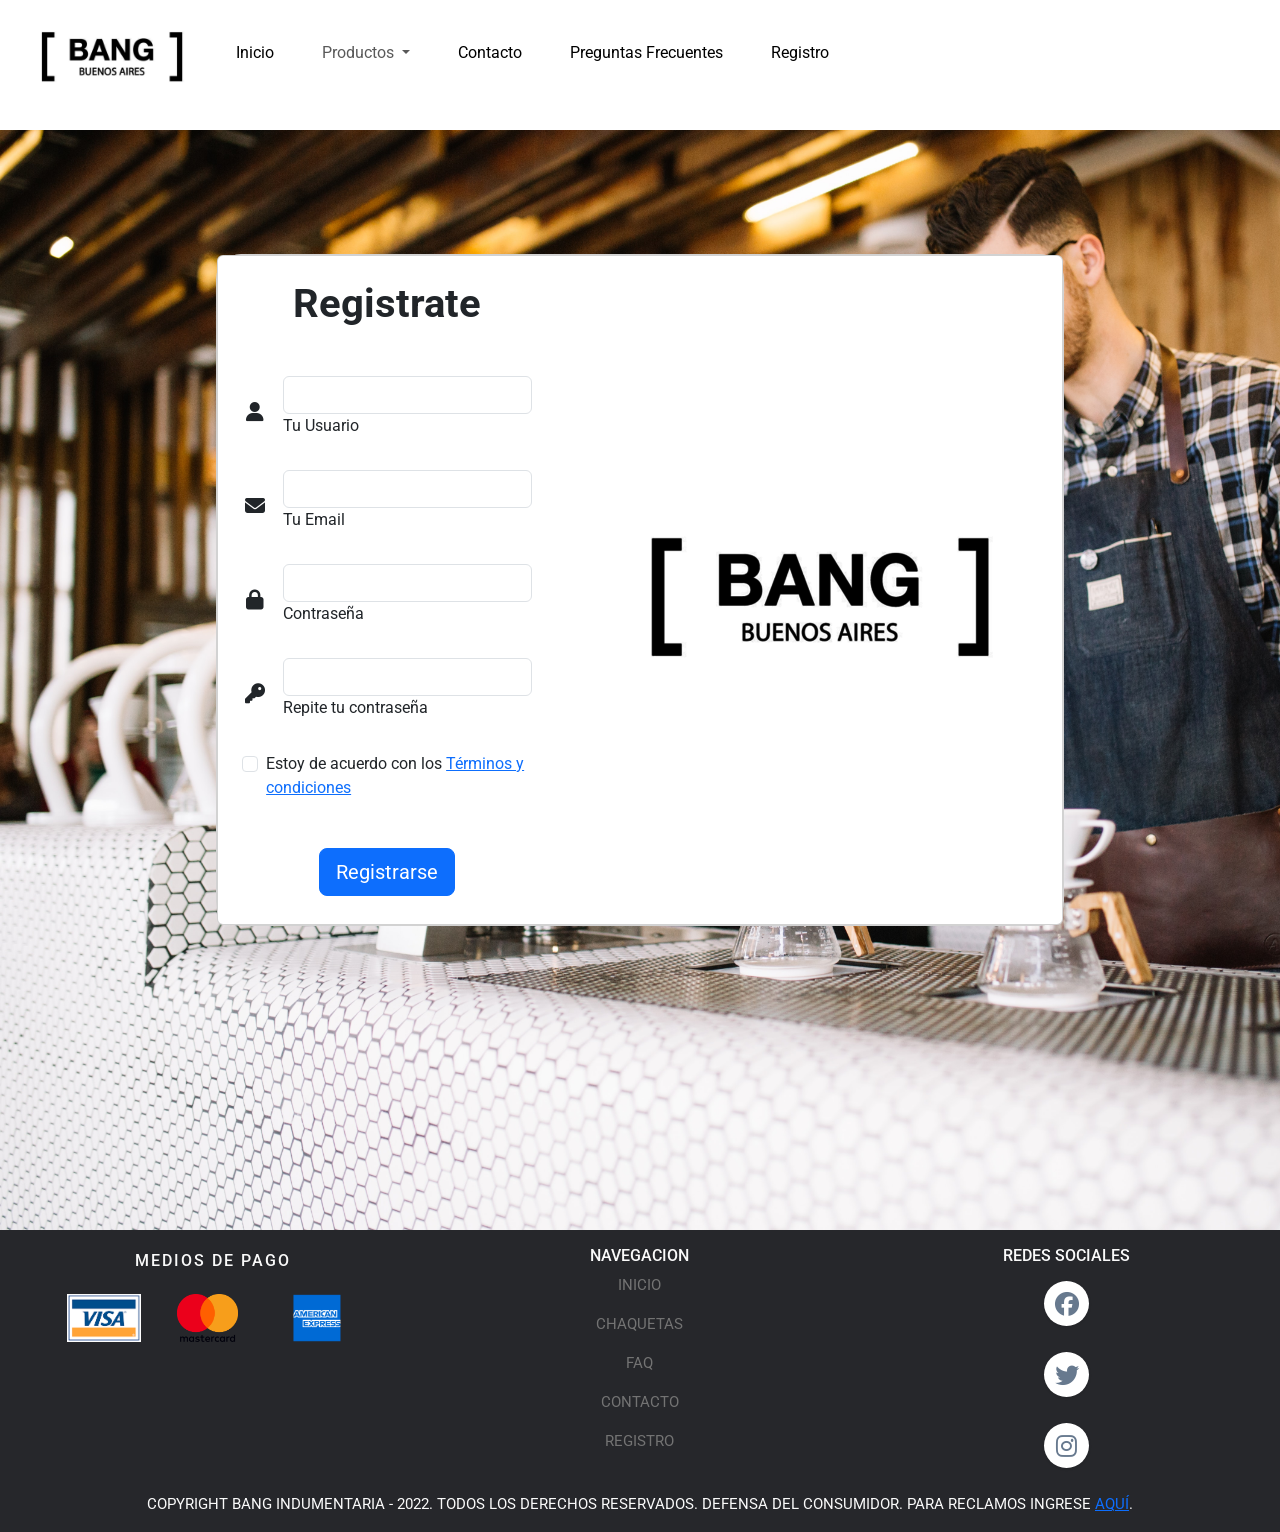
<file: paginas/registro.html>
<!DOCTYPE html>
<html lang="en">

<head>
    <meta charset="UTF-8">
    <meta http-equiv="X-UA-Compatible" content="IE=edge">
    <meta name="viewport" content="width=device-width, initial-scale=1.0">
    <meta name="description" content="En esta pagina de nuestro sitio te vas a poder registrar para crear un usuario y poder realizar una compra a traves de la web. Tu producto llegará dentro de las 48hs una vez que se acredite el pago.">
    
    <link href="https://cdn.jsdelivr.net/npm/bootstrap@5.3.0-alpha1/dist/css/bootstrap.min.css" rel="stylesheet"
        integrity="sha384-GLhlTQ8iRABdZLl6O3oVMWSktQOp6b7In1Zl3/Jr59b6EGGoI1aFkw7cmDA6j6gD" crossorigin="anonymous">
        <link rel="stylesheet" href="https://cdnjs.cloudflare.com/ajax/libs/font-awesome/6.2.1/css/all.min.css"
        integrity="sha512-MV7K8+y+gLIBoVD59lQIYicR65iaqukzvf/nwasF0nqhPay5w/9lJmVM2hMDcnK1OnMGCdVK+iQrJ7lzPJQd1w=="
        crossorigin="anonymous" referrerpolicy="no-referrer" />
    <link rel="stylesheet" href="../css/style.css">
    <title>REGISTRO - BANG INDUMENTARIA</title>
</head>

<body>
    <!--Aca comineza el header-->
    <header>
        <nav class="navbar navbar-expand-lg bg-body-transparent mb-4">
            <div class="container-fluid">
                <a class="navbar-brand" href="../index.html"><img src="../img/BANGBUENOSAIRES.png"
                        alt="Logo Bang Buenos Aires" width="200px "></a>
                <button class="navbar-toggler" type="button" data-bs-toggle="collapse"
                    data-bs-target="#navbarNavDropdown" aria-controls="navbarNavDropdown" aria-expanded="false"
                    aria-label="Toggle navigation">
                    <span class="navbar-toggler-icon"></span>
                </button>
                <div class="collapse navbar-collapse" id="navbarNavDropdown">
                    <ul class="navbar-nav">
                        <li class="nav-item">
                            <a class="nav-link active" aria-current="page" href="../index.html">Inicio</a>
                        </li>
                        <li class="nav-item dropdown">
                            <a class="nav-link dropdown-toggle" href="#" role="button" data-bs-toggle="dropdown"
                                aria-expanded="false">
                                Productos
                            </a>
                            <ul class="dropdown-menu">
                                <li><a class="dropdown-item" href="../paginas/chaquetas.html">Chaquetas</a></li>
                                <li><a class="dropdown-item" href="../paginas/delantales.html">Delantales</a></li>
                                <li><a class="dropdown-item" href="../paginas/accesorios.html">Accesorios</a></li>
                            </ul>
                        </li>
                        <li class="nav-item">
                            <a class="nav-link active" aria-current="page" href="../paginas/contacto.html">Contacto</a>
                        </li>
                        <li class="nav-item">
                            <a class="nav-link active" aria-current="page" href="../paginas/preguntas.html">Preguntas
                                Frecuentes</a>
                        </li>
                        <li class="nav-item">
                            <a class="nav-link active" aria-current="page" href="../paginas/registro.html">Registro</a>
                        </li>
                    </ul>
                </div>

            </div>
        </nav>
        <!-- Termina el header 😍-->
    </header>
    <!-- Comienza el Main -->
    <main class="main_container_register d-flex justify-content-center align-items-center ">
        <section class="mt-5 vh-100">
            <!-- Esta seccion contiene el registro a la web -->
            <div class="container">
                <div class="row d-flex justify-content-center align-items-center h-100">
                    <div class="col-lg-12 col-xl-11">
                        <div class="card text-black" style="border-radius: 25px;">
                            <div class="card card-registro p-md-5">
                                <div class="row justify-content-center">
                                    <div class="col-md-10 col-lg-6 col-xl-5 order-2 order-lg-1">
                                        <p class="text-center h1 fw-bold mb-5 mx-1 mx-md-4 mt-4">Registrate</p>
                                        <form class="mx-1 mx-md-4">
                                            <div class="d-flex flex-row align-items-center mb-4">
                                                <i class="fas fa-user fa-lg me-3 fa-fw"></i>
                                                <div class="form-outline flex-fill mb-0">
                                                    <input type="text" id="form3Example1c" class="form-control" />
                                                    <label class="form-label" for="form3Example1c">Tu Usuario</label>
                                                </div>
                                            </div>
                                            <div class="d-flex flex-row align-items-center mb-4">
                                                <i class="fas fa-envelope fa-lg me-3 fa-fw"></i>
                                                <div class="form-outline flex-fill mb-0">
                                                    <input type="email" id="form3Example3c" class="form-control" />
                                                    <label class="form-label" for="form3Example3c">Tu Email</label>
                                                </div>
                                            </div>
                                            <div class="d-flex flex-row align-items-center mb-4">
                                                <i class="fas fa-lock fa-lg me-3 fa-fw"></i>
                                                <div class="form-outline flex-fill mb-0">
                                                    <input type="password" id="form3Example4c" class="form-control" />
                                                    <label class="form-label" for="form3Example4c">Contraseña</label>
                                                </div>
                                            </div>

                                            <div class="d-flex flex-row align-items-center mb-4">
                                                <i class="fas fa-key fa-lg me-3 fa-fw"></i>
                                                <div class="form-outline flex-fill mb-0">
                                                    <input type="password" id="form3Example4cd" class="form-control" />
                                                    <label class="form-label" for="form3Example4cd">Repite tu
                                                        contraseña</label>
                                                </div>
                                            </div>

                                            <div class="form-check d-flex justify-content-center mb-5">
                                                <input class="form-check-input me-2" type="checkbox" value=""
                                                    id="form2Example3c" />
                                                <label class="form-check-label" for="form2Example3">
                                                    Estoy de acuerdo con los <a href="#!">Términos y condiciones</a>
                                                </label>
                                            </div>

                                            <div class="d-flex justify-content-center mx-4 mb-3 mb-lg-4">
                                                <button type="button"
                                                    class="btn btn-primary btn-lg">Registrarse</button>
                                            </div>

                                        </form>

                                    </div>
                                    <div
                                        class="col-md-10 col-lg-6 col-xl-7 d-flex align-items-center order-1 order-lg-2">

                                        <img src="../img/BANGBUENOSAIRES.png" class="img-fluid" alt="bang-buenosaires">

                                    </div>
                                </div>
                            </div>
                        </div>
                    </div>
                </div>
            </div>
        </section>
    </main>



    <footer class="site-footer">
        <!-- Inicia el footer -->         
        <div class="elementfooter-box"><!-- Medios de pago -->
            <div class="elementfooter1">
                <h6>MEDIOS DE PAGO</h6>
                <div class="iconbox">
                    <img src="../img/visa-logo.png" alt="visa-logo">
                    <img src="../img/mastercard-logo-7.png" alt="master-logo">
                    <img src="../img/logo-American-Express.png" alt="amex-logo">
                </div>
            </div>
                <!-- Navegacion por la pagina -->
            <div class="elementfooter2">
                <h6>NAVEGACION</h6>
                <ul class="footer-links">
                    <li><a href="../index.html">INICIO</a></li>
                    <li><a href="../paginas/chaquetas.html">CHAQUETAS</a></li>
                    <li><a href="../paginas/preguntas.html">FAQ</a></li>
                    <li><a href="../paginas/contacto.html">CONTACTO</a></li>
                    <li><a href="../paginas/registro.html">REGISTRO</a></li>
                </ul>
            </div>
                <!-- Redes sociales -->
            <div class="elementfooter3 elementfooter-socialmedia">
                <h6>REDES SOCIALES</h6>
                <ul class="footer-links">
                    <li><a class="social-icon facebook" href="https://www.facebook.com"><i class="fab fa-facebook"></i></a></li>
                    <li><a class="social-icon twitter" href="https://www.twitter.com"><i class="fab fa-twitter"></i></a></li>
                    <li><a class="social-icon instagram" href="https://www.instagram.com"><i class="fab fa-instagram"></i></a></li>
                </ul>
            </div>
        </div>
    </div>          
        <div class="copyright-box">
            <p class="copyright-text">COPYRIGHT BANG INDUMENTARIA - 2022. TODOS LOS DERECHOS RESERVADOS.
                DEFENSA DEL CONSUMIDOR. PARA RECLAMOS INGRESE
                <a href="https://autogestion.produccion.gob.ar/consumidores">AQUÍ</a>.
            </p>
        </div>
    </div>
    </footer>

    <!--JAVASCRIPT DE BOOTSTRAP SIEMPRE ANTES DEL CIERRE DEL BODY-->
    <script src="https://cdn.jsdelivr.net/npm/bootstrap@5.3.0-alpha1/dist/js/bootstrap.bundle.min.js"
        integrity="sha384-w76AqPfDkMBDXo30jS1Sgez6pr3x5MlQ1ZAGC+nuZB+EYdgRZgiwxhTBTkF7CXvN"
        crossorigin="anonymous"></script>

</body>

</html>
</file>
<file: css/style.css>
@charset "UTF-8";
@import url("https://fonts.googleapis.com/css2?family=Poor+Story&family=Roboto:wght@300;400;700&display=swap");
:root {
  --link-size: 45px;
  --trans-property: all 0.3s ease-in-out;
}

/*Comenzamos con buenas practicas😄*/
* {
  margin: 0;
  padding: 0;
  font-family: "Roboto", sans-serif;
}

/*Header e index*/
header {
  /*Damos estilos al nav bar*/
}
header .navbar .navbar-nav {
  gap: 2rem;
}
header .navbar .navbar-nav li {
  color: #fafafa;
  list-style: none;
  text-decoration: none;
  font: bolder;
  text-align: start;
}
header .navbar .navbar-nav li .nav-link {
  transition: all 0.3s ease-in-out;
}
@media (min-width: 835px) {
  header .navbar .navbar-nav li .nav-link:hover {
    transform: scale(1.1);
  }
}
header .navbar .navbar-nav .nav-item:nth-child(2) {
  transition: transform 0.3s ease-in-out;
}

.main_box {
  text-align: center;
  z-index: -2;
}
.main_box .card-container {
  display: flex;
  flex-direction: row;
  flex-wrap: wrap;
}
.main_box .card-container .col {
  display: flex;
  justify-content: center;
  /*Damos estilos al interior de las card*/
}
.main_box .card-container .col .card-body {
  display: flex;
  flex-direction: column;
  justify-content: flex-end;
}
.main_box .card-container .col .card-body .btn-dark {
  text-decoration: none !important;
  color: inherit;
  position: relative;
  padding-bottom: 10px;
  height: 2rem;
  display: center;
  justify-content: center;
  align-items: center;
  background: #fafafa;
  cursor: pointer;
}
.main_box .card-container .col .card-body .btn-dark:before {
  position: absolute;
  left: 0;
  bottom: 0;
  content: "";
  display: block;
  width: 100%;
  height: 100%;
  background-color: #000;
  transform-origin: left top right;
  transform: scaleY(0);
  transition: 0.4s ease-out;
}
.main_box .card-container .col .card-body .btn-dark:hover h6 {
  color: #fafafa;
}
.main_box .card-container .col .card-body .btn-dark:hover:before {
  transform: scaleY(1);
}
.main_box .card-container .col .card-body .btn-dark .text-comprar {
  position: relative;
  font-size: 1rem;
  transition: 0.4s ease-out;
}

/*Comienzan los estilos del footer*/
footer {
  height: 100%;
  width: 100%;
  text-align: center;
  padding-top: 1rem;
  color: #fafafa;
  background-color: #26272b;
  font-size: 15px;
  line-height: 24px;
  display: flex;
  flex-direction: column;
  /*le damos estilo de grid al footer para las 3 secciones*/
}
footer .elementfooter-box {
  display: grid;
  grid-template-columns: repeat(3, 1fr) !important;
  /*Damos estilos a los medios de pago*/
  /*Damos estilos a los links de navegacion*/
  /*Damos estilos a los iconos de redes sociales*/
}
footer .elementfooter-box .elementfooter1 h6 {
  color: #fafafa;
  font-size: 16px;
  text-transform: uppercase;
  margin-top: 5px;
  letter-spacing: 2px;
}
footer .elementfooter-box .elementfooter1 .iconbox img {
  height: 80px;
  padding: 1rem;
}
footer .elementfooter-box .elementfooter2 h6 {
  text-align: center;
}
footer .elementfooter-box .elementfooter2 .footer-links {
  display: flex;
  flex-direction: column;
  align-items: center;
  gap: 15px;
}
footer .elementfooter-box .elementfooter2 .footer-links li a {
  list-style: none;
  text-decoration: none !important;
  color: #737373;
}
footer .elementfooter-box .elementfooter2 .footer-links li a:hover {
  color: #fafafa;
  transform: scale(1.2);
}
footer .elementfooter-box .elementfooter3 h6 {
  text-align: center;
}
footer .elementfooter-box .elementfooter3 .footer-links {
  list-style: none;
  text-decoration: none;
  display: flex;
  flex-direction: column;
  align-items: center;
  gap: 10px;
}
footer .elementfooter-box .elementfooter3 .footer-links .social-icon {
  display: flex;
  position: relative;
  overflow: hidden;
  width: var(--link-size);
  height: var(--link-size);
  margin: 8px;
  background-color: white;
  border-radius: 50%;
  box-shadow: 0px 1px 3px rgba(0, 0, 0, 0.12);
  text-decoration: none;
  transition: var(--trans-property);
}
footer .elementfooter-box .elementfooter3 .footer-links .social-icon i {
  margin: auto;
  font-size: 24px;
  color: #67798e;
  z-index: 1;
  transition: var(--trans-property);
}
footer .elementfooter-box .elementfooter3 .footer-links .social-icon:after {
  content: "";
  width: var(--link-size);
  height: var(--link-size);
  position: absolute;
  transform: translate(0, var(--link-size));
  border-radius: 50%;
  transition: var(--trans-property);
}
footer .elementfooter-box .elementfooter3 .footer-links .social-icon.twitter:hover {
  color: white;
  background-color: #1da1f2;
  transition: all 0.2s linear;
}
footer .elementfooter-box .elementfooter3 .footer-links .social-icon.instagram:hover {
  transition: all 0.2s linear;
  color: white;
  background: #d6249f;
  background: radial-gradient(circle at 30% 107%, #fdf497 0%, #fdf497 5%, #fd5949 45%, #d6249f 60%, #285AEB 90%);
}
footer .elementfooter-box .elementfooter3 .footer-links .social-icon.facebook:hover {
  transition: all 0.2s linear;
  background-color: #1769ff;
  color: white;
}
footer .elementfooter-box .elementfooter3 .footer-links .fab {
  font-size: 35px;
  transition: all 0.5s linear;
}
footer .elementfooter-box .elementfooter3 .footer-links .fab:hover {
  color: white;
  transform: scale(1.2);
}

ul {
  padding-left: 0;
}

/*Termina el menu de navageacion */
.card-body {
  display: flex;
  flex-direction: column;
  justify-content: flex-end;
}
@media (max-width: 568px) {
  .card-body {
    justify-content: center;
  }
}

.copyright-text {
  bottom: 30px;
}

/* REGISTRO.HTML*/
.form-register {
  display: flex;
  flex-direction: column;
  gap: 1rem;
  border: 1px solid #6f6f70;
  padding: 12px;
  background: #445170;
  border-radius: 6px;
}

.controls {
  height: 2.5rem;
  width: 100%;
  color: white;
  font-family: "Gill Sans", "Gill Sans MT", Calibri, "Trebuchet MS", sans-serif;
  font-size: 18px;
  border-radius: 15px;
  padding-left: 12px;
  text-align: start;
  position: relative;
}

h4 {
  font-size: 22px;
  margin-bottom: 10px;
  color: white;
}

.main_container_register {
  background-image: url(../img/Delantal\ de\ jean\ con\ cuero.jpg);
  background-size: cover;
  height: 1100px;
}
@media (max-width: 992px) {
  .main_container_register .card-registro {
    height: auto !important;
  }
}

.main-contacto {
  background-image: url(../img/Delantal\ de\ jean\ con\ cuero.jpg);
  background-size: cover;
  height: 1000px;
  display: flex;
  align-items: center;
  justify-content: center;
}

.main-chaquetas, .main-accesorios, .main-delantales {
  background-image: url(../img/Delantal\ de\ jean\ con\ cuero.jpg);
  background-size: cover;
  height: auto;
  display: flex;
  align-items: center;
  justify-content: center;
}
.main-chaquetas .col, .main-accesorios .col, .main-delantales .col {
  display: flex;
  justify-content: center;
}
.main-chaquetas .col .btn-dark, .main-accesorios .col .btn-dark, .main-delantales .col .btn-dark {
  text-decoration: none !important;
  color: inherit;
  position: relative;
  padding-bottom: 10px;
  height: 2rem;
  display: center;
  justify-content: center;
  align-items: center;
  background: #fafafa;
  cursor: pointer;
}
.main-chaquetas .col .btn-dark:before, .main-accesorios .col .btn-dark:before, .main-delantales .col .btn-dark:before {
  position: absolute;
  left: 0;
  bottom: 0;
  content: "";
  display: block;
  width: 100%;
  height: 100%;
  background-color: #000;
  transform-origin: left top right;
  transform: scaleY(0);
  transition: 0.4s ease-out;
}
.main-chaquetas .col .btn-dark:hover h6, .main-accesorios .col .btn-dark:hover h6, .main-delantales .col .btn-dark:hover h6 {
  color: #fafafa;
}
.main-chaquetas .col .btn-dark:hover:before, .main-accesorios .col .btn-dark:hover:before, .main-delantales .col .btn-dark:hover:before {
  transform: scaleY(1);
}
.main-chaquetas .col .btn-dark .text-comprar, .main-accesorios .col .btn-dark .text-comprar, .main-delantales .col .btn-dark .text-comprar {
  position: relative;
  font-size: 1rem;
  transition: 0.4s ease-out;
}

.main-delantales .col {
  display: flex;
  justify-content: center;
}
.main-delantales .col .btn-dark {
  text-decoration: none !important;
  color: inherit;
  position: relative;
  padding-bottom: 10px;
  height: 2rem;
  display: center;
  justify-content: center;
  align-items: center;
  background: #fafafa;
  cursor: pointer;
}
.main-delantales .col .btn-dark:before {
  position: absolute;
  left: 0;
  bottom: 0;
  content: "";
  display: block;
  width: 100%;
  height: 100%;
  background-color: #000;
  transform-origin: left top right;
  transform: scaleY(0);
  transition: 0.4s ease-out;
}
.main-delantales .col .btn-dark:hover h6 {
  color: #fafafa;
}
.main-delantales .col .btn-dark:hover:before {
  transform: scaleY(1);
}
.main-delantales .col .btn-dark .text-comprar {
  position: relative;
  font-size: 1rem;
  transition: 0.4s ease-out;
}

.main-accesorios .col {
  display: flex;
  justify-content: center;
}
.main-accesorios .col .btn-dark {
  text-decoration: none !important;
  color: inherit;
  position: relative;
  padding-bottom: 10px;
  height: 2rem;
  display: center;
  justify-content: center;
  align-items: center;
  background: #fafafa;
  cursor: pointer;
}
.main-accesorios .col .btn-dark:before {
  position: absolute;
  left: 0;
  bottom: 0;
  content: "";
  display: block;
  width: 100%;
  height: 100%;
  background-color: #000;
  transform-origin: left top right;
  transform: scaleY(0);
  transition: 0.4s ease-out;
}
.main-accesorios .col .btn-dark:hover h6 {
  color: #fafafa;
}
.main-accesorios .col .btn-dark:hover:before {
  transform: scaleY(1);
}
.main-accesorios .col .btn-dark .text-comprar {
  position: relative;
  font-size: 1rem;
  transition: 0.4s ease-out;
}

.row-contacto {
  padding: 2rem;
  display: flex;
  flex-direction: column;
  align-items: center;
  background: rgba(197, 192, 192, 0.623);
  border-radius: 25px;
  width: 50%;
  gap: 20px;
}
.row-contacto iframe {
  width: 100%;
}

@media (max-width: 768px) {
  .main_box {
    display: flex;
    justify-content: center;
    flex-direction: column;
    align-items: center;
    row-gap: 10px;
  }
  .elementfooter {
    display: flex;
    flex-direction: column;
    align-items: center;
    margin-bottom: 0;
  }
  .iconbox img {
    height: 60px;
  }
  .w-75 {
    width: 90% !important;
  }
  .row-contacto {
    width: 90%;
    padding: 20px;
  }
  .main_container_register {
    height: 900px;
  }
}
.main-preguntas {
  background: url(../img/Delantal\ de\ jean\ con\ cuero.jpg);
  opacity: 0.8;
  background-repeat: no-repeat;
}

.card {
  height: 42rem;
}

@media (min-width: 768px) {
  .p-md-5 {
    padding: 0 !important;
  }
  #fcf-form {
    width: 100%;
  }
}
.container-chaquetas {
  display: flex;
  flex-direction: column;
  align-items: center;
  padding-top: 2rem;
  flex-wrap: wrap;
  height: auto;
}
.container-chaquetas h1 {
  text-align: center;
  background: rgba(202, 202, 202, 0.404);
  color: rgb(253, 250, 250);
  border: solid 0.5px;
  border-radius: 30px;
  margin: auto;
  padding: 5px 15px;
}

li {
  list-style: none;
  text-decoration: none;
  font-style: bolder;
  text-align: start;
}

.dropdown {
  z-index: 5;
}

@media (max-width: 620px) {
  .card {
    height: auto;
  }
}

/*# sourceMappingURL=style.css.map */
</file>
